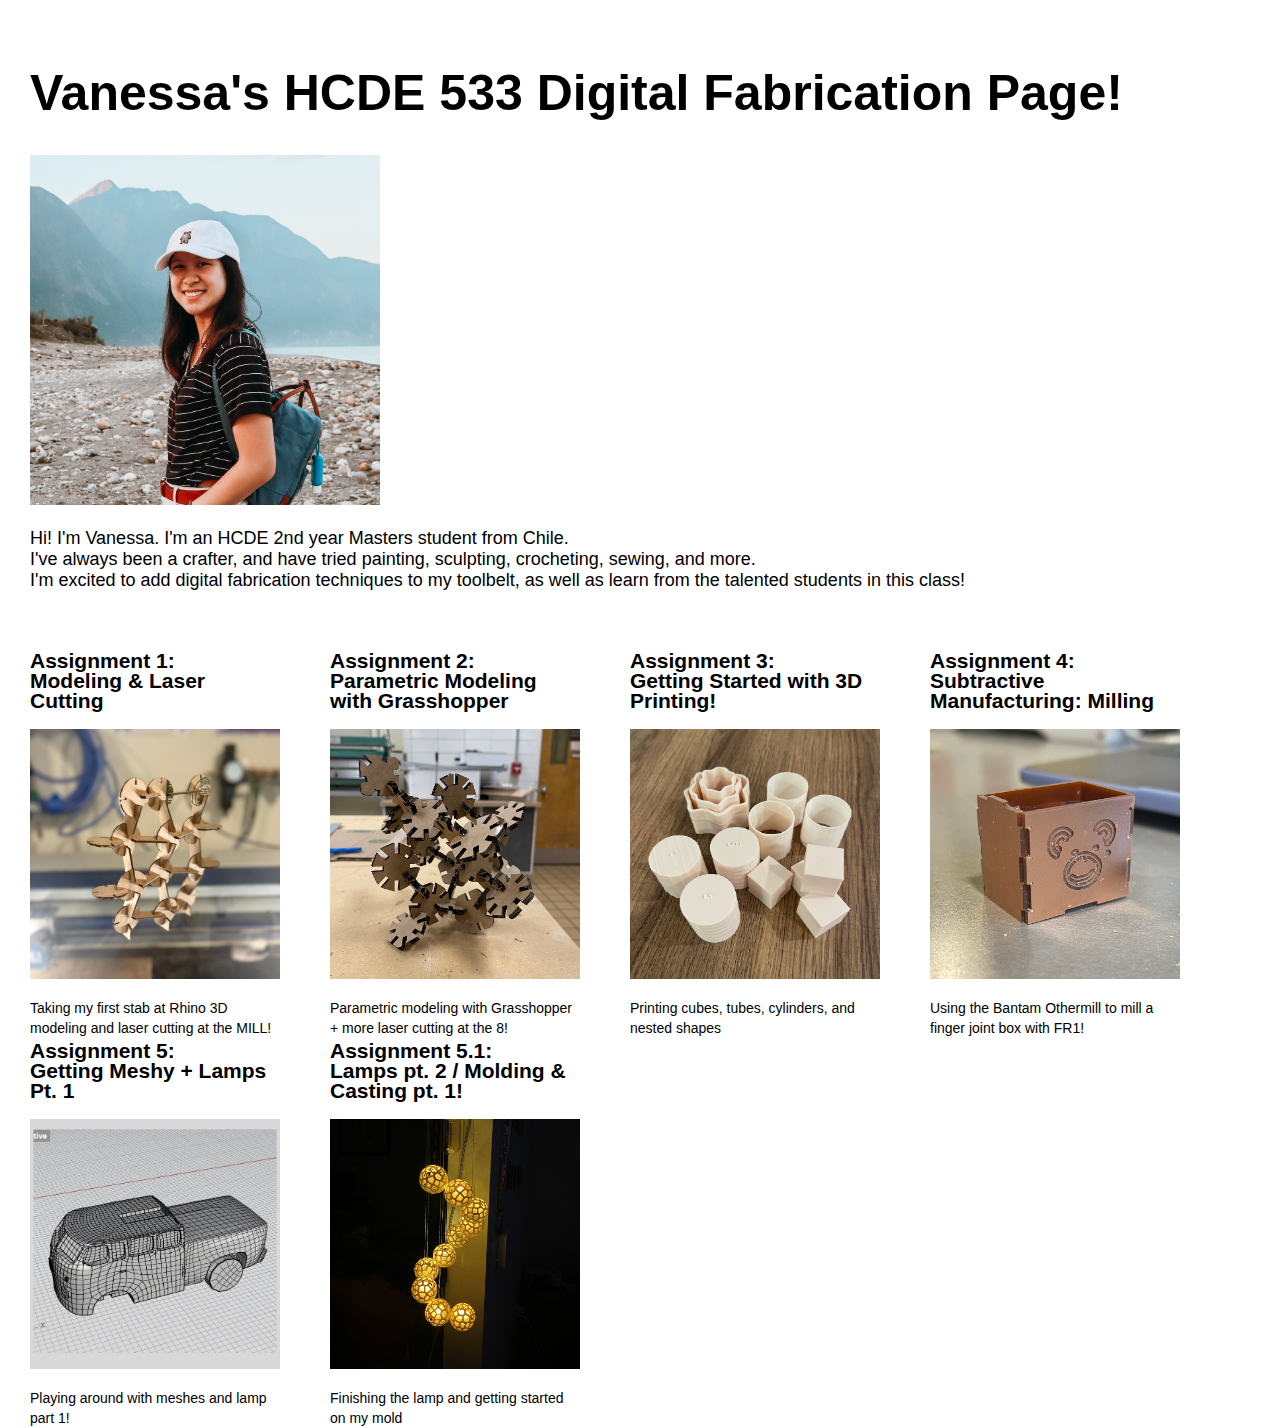
<file: index.html>
<!DOCTYPE html> 
<html> 
    <head> 
        <meta charset="utf-8"> 
        <meta name="viewport" content="width=device-width, maximum-scale=1.0" />

        <title>Example Student's HCDE 598 Digital Fabrication Page!</title> 

        <link href="style.css" media="screen" rel="stylesheet" type="text/css" />

    </head> 
    <body> 

        <div class="header">
            <h1>Vanessa's HCDE 533 Digital Fabrication Page!</h1>
            <p>
            <img src="website header.JPG" width=350></a>
            </p>
            <p>
            Hi! I'm Vanessa. I'm an HCDE 2nd year Masters student from Chile.
		<br>I've always been a crafter, and have tried painting, sculpting, crocheting, sewing, and more.
		<br>I'm excited to add digital fabrication techniques to my toolbelt, as well as learn from the talented students in this class!
            </p>
        </div>
<br> <!-- blank linkes -->
<br>
<br>
        <div class="assignments">

            <div class="assignment">
              <a href="assignment1.html"><h2>Assignment 1:
		      <br> Modeling & Laser Cutting</h2>
                  <img src="A1 Thumbnail.JPG" width=250></a>
                <p>
		Taking my first stab at Rhino 3D modeling and laser cutting at the MILL!
                </p>
            </div>

            <div class="assignment">
              <a href="assignment2.html"><h2>Assignment 2:
		      <br> Parametric Modeling with Grasshopper</h2>
                  <img src="Assignment 2 Thumbnail.png" width=250></a>
                <p>
		Parametric modeling with Grasshopper + more laser cutting at the 8!
                </p>
            </div>
		
	    <div class="assignment">
              <a href="assignment3.html"><h2>Assignment 3:
		      <br> Getting Started with 3D Printing!</h2>
                  <img src="Assignment 3 Thumbnail.jpg" width=250></a>
                <p>
		Printing cubes, tubes, cylinders, and nested shapes
                </p>
            </div>

	    <div class="assignment">
              <a href="assignment4.html"><h2>Assignment 4:
		      <br> Subtractive Manufacturing: Milling</h2>
                  <img src="Assignment 4 Thumbnail.png" width=250></a>
                <p>
		Using the Bantam Othermill to mill a finger joint box with FR1!
                </p>
            </div>
		
	    <div class="assignment">
              <a href="assignment5.html"><h2>Assignment 5:
		      <br> Getting Meshy + Lamps Pt. 1</h2>
                  <img src="Assignment 5 thumbnail.png" width=250></a>
                <p>
		Playing around with meshes and lamp part 1!
                </p>
            </div>
		
	    <div class="assignment">
              <a href="assignment5.1.html"><h2>Assignment 5.1:
		      <br> Lamps pt. 2 / Molding & Casting pt. 1!</h2>
                  <img src="Assignment 6 Thumbnail.png" width=250></a>
                <p>
		Finishing the lamp and getting started on my mold
                </p>
            </div>
    </body>
</html>
</file>
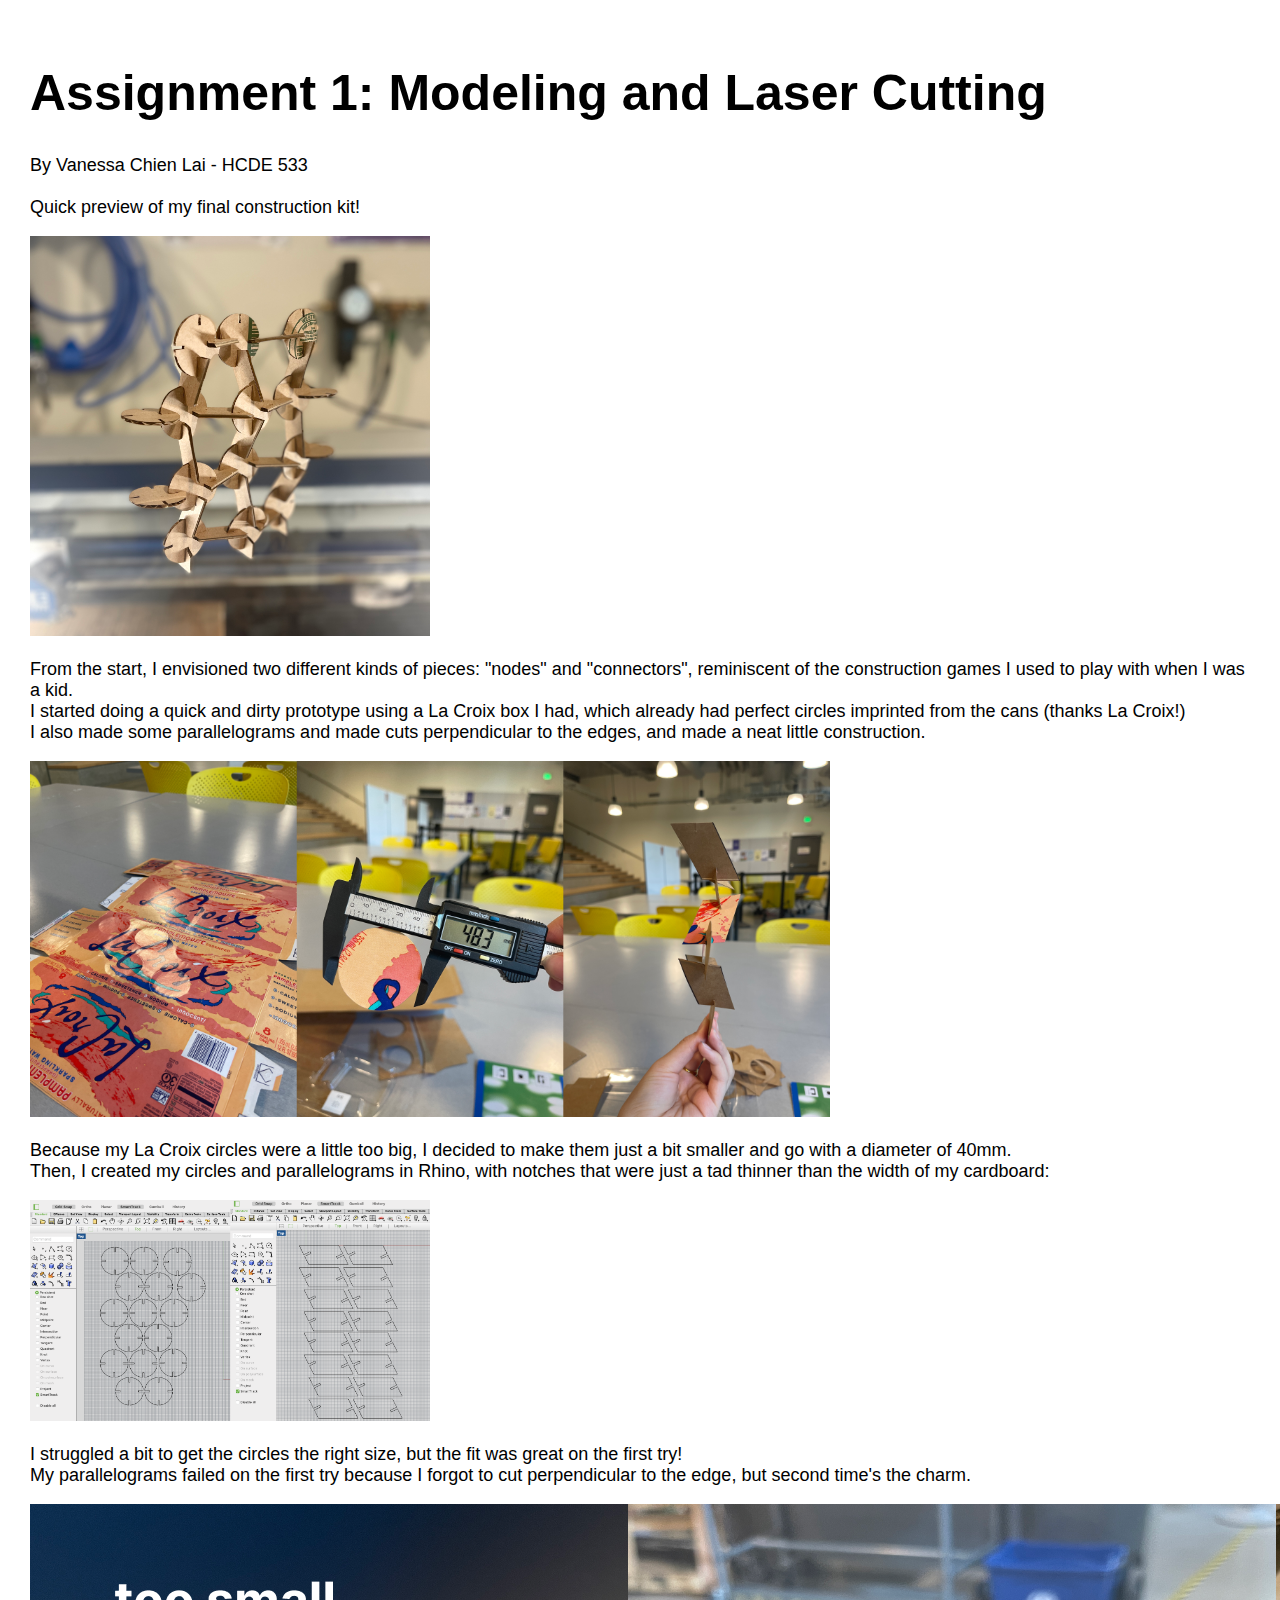
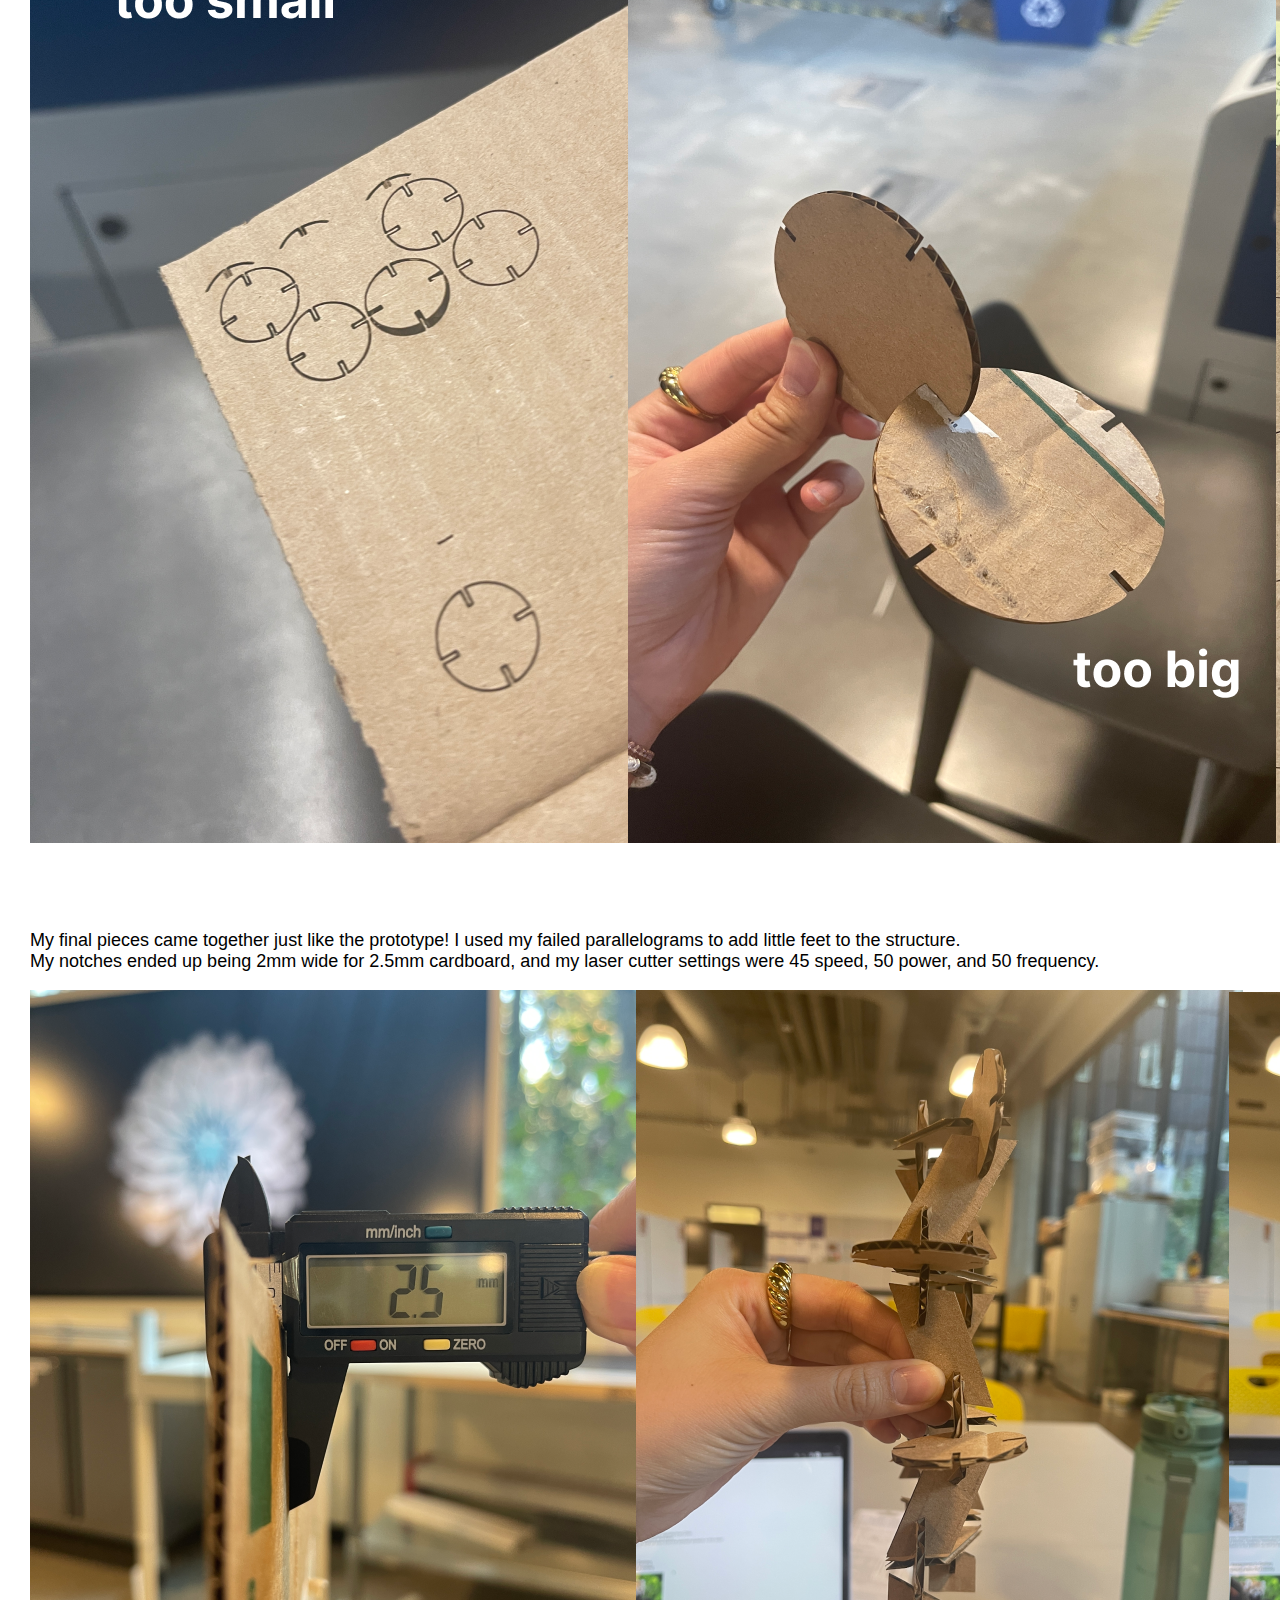
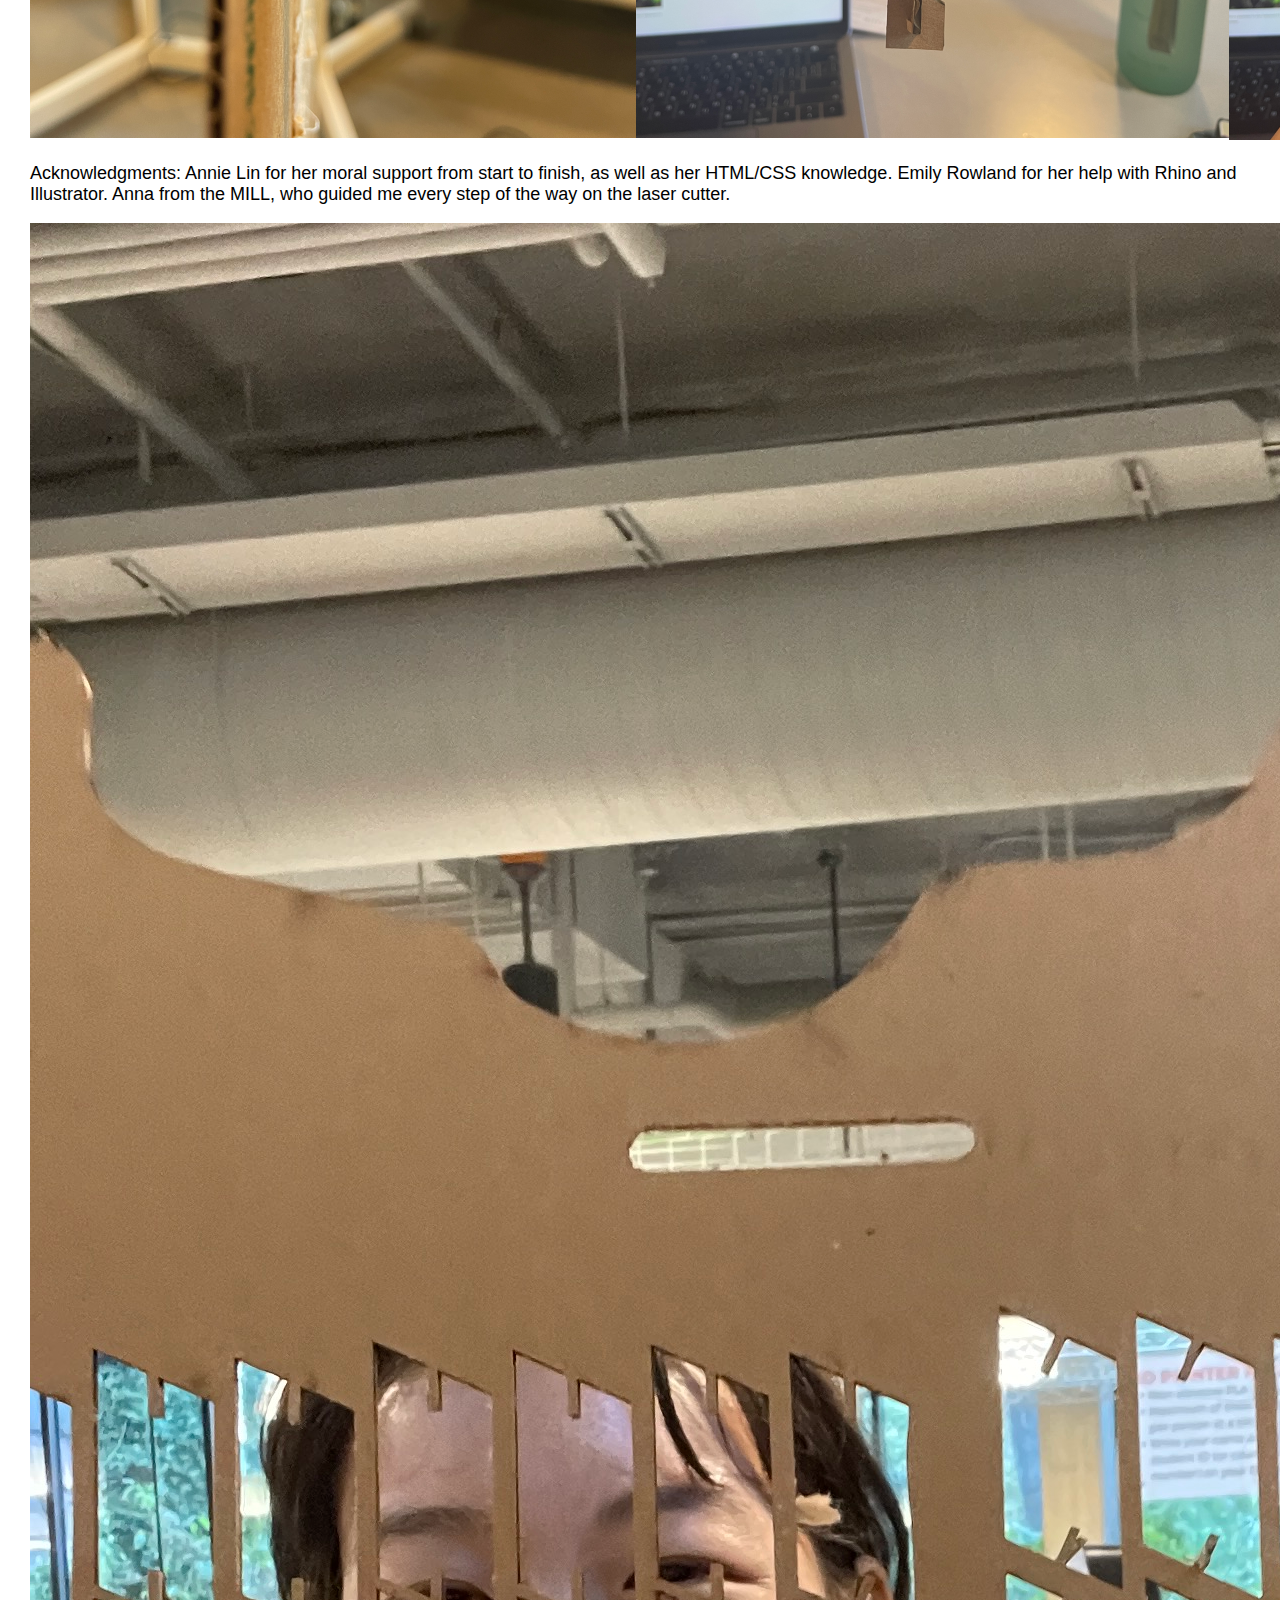
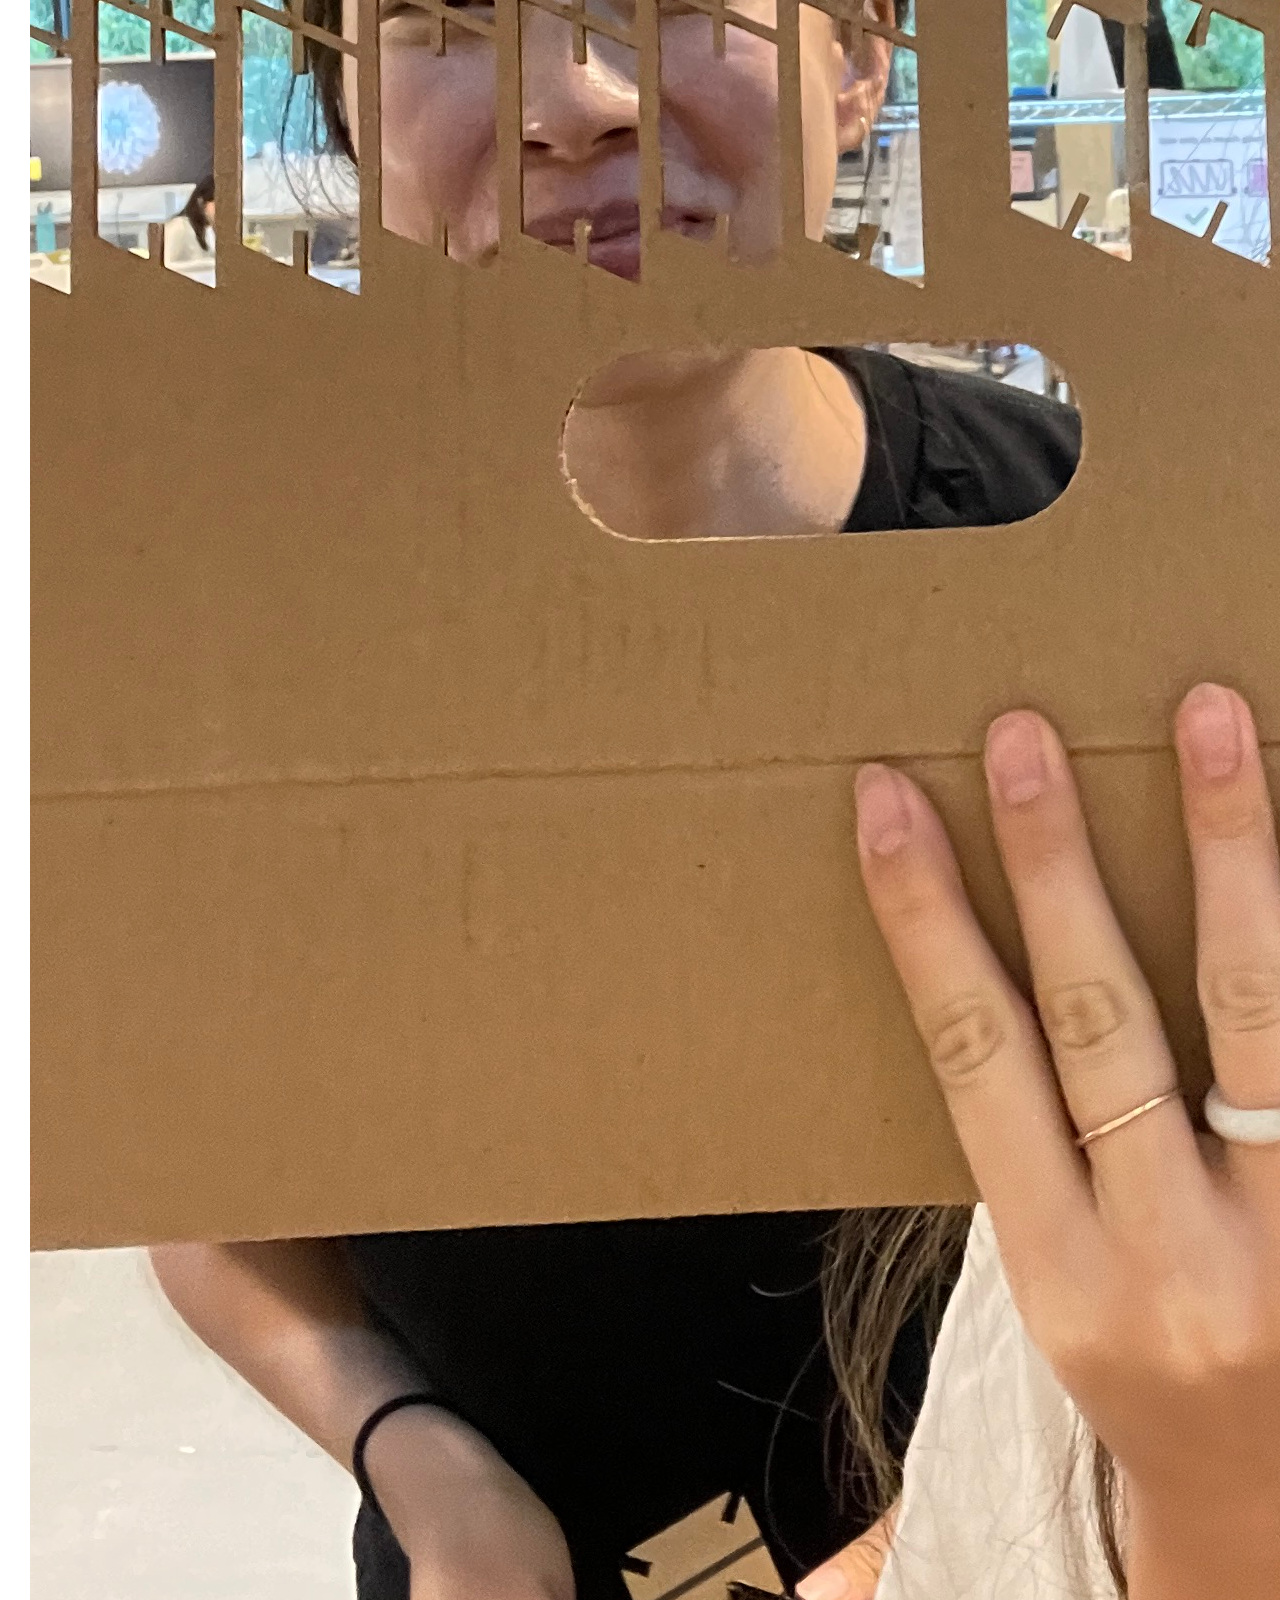
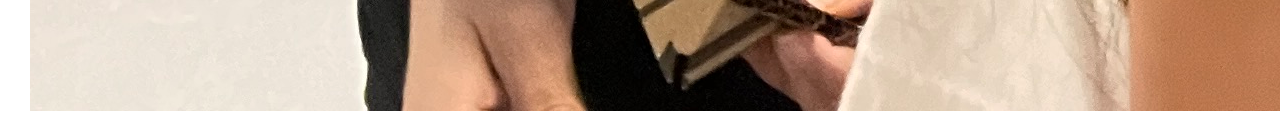
<file: assignment1.html>
<!DOCTYPE html> 
<html> 
    <head> 
        <meta charset="utf-8"> 
        <meta name="viewport" content="width=device-width, maximum-scale=1.0" />

        <title>Vanessa's Assignment 1!</title> 

        <link href="style.css" media="screen" rel="stylesheet" type="text/css" />

    </head> 
    <body> 

        <div class="header">
            <h1>Assignment 1: Modeling and Laser Cutting</h1>
            <p>By Vanessa Chien Lai - HCDE 533
                <br>
                <br> Quick preview of my final construction kit!
            </p>
            <p>
                <img src="A1 Thumbnail.JPG" width=400></a>
            </p>
            <p>
                From the start, I envisioned two different kinds of pieces: "nodes" and "connectors", reminiscent of the construction games I used to play with when I was a kid.
                <br> I started doing a quick and dirty prototype using a La Croix box I had, which already had perfect circles imprinted from the cans (thanks La Croix!) 
                <br> I also made some parallelograms and made cuts perpendicular to the edges, and made a neat little construction.
            </p>
            <p>
                <img src="Group 1.png" width=800></a>
            </p>
            <p>
                Because my La Croix circles were a little too big, I decided to make them just a bit smaller and go with a diameter of 40mm.
                <br> Then, I created my circles and parallelograms in Rhino, with notches that were just a tad thinner than the width of my cardboard:
            </p>
            <p>
                <img src="Group 2 (1).png" width=400></a>
            </p>
            <p>
                I struggled a bit to get the circles the right size, but the fit was great on the first try!
                <br> My parallelograms failed on the first try because I forgot to cut perpendicular to the edge, but second time's the charm.
            </p>
            <p>
                <img src="Group 3.png" width 800></a>
            </p>
            <p>
                My final pieces came together just like the prototype! I used my failed parallelograms to add little feet to the structure.
                <br> My notches ended up being 2mm wide for 2.5mm cardboard, and my laser cutter settings were 45 speed, 50 power, and 50 frequency.
            </p>
            <p>
                <img src="Group 4.png" width 1000></a>
            </p>
            <p> Acknowledgments:
                Annie Lin for her moral support from start to finish, as well as her HTML/CSS knowledge.
                Emily Rowland for her help with Rhino and Illustrator.
                Anna from the MILL, who guided me every step of the way on the laser cutter.
            </p>
            <p>
                <img src="IMG_6845.JPG" width 1000></a>
            </p>
        </div>
        
    </body>
</html>
</file>
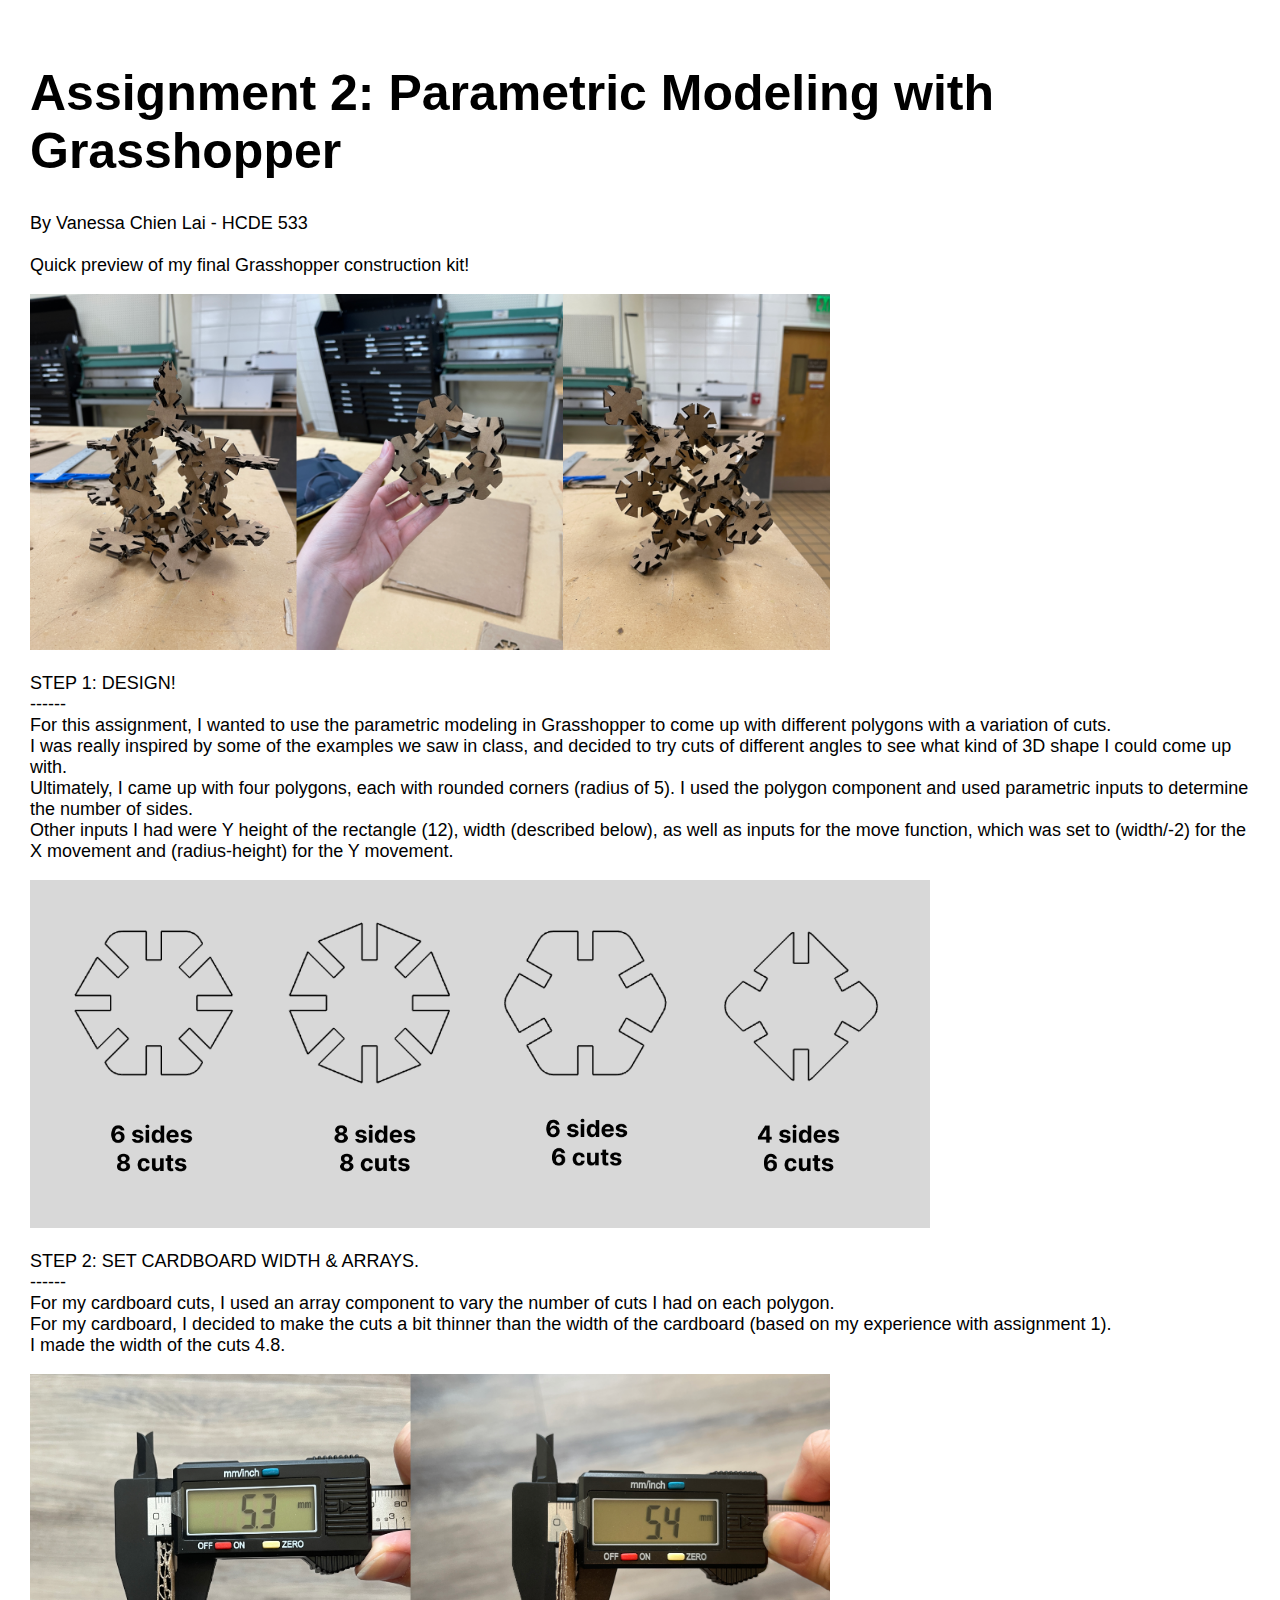
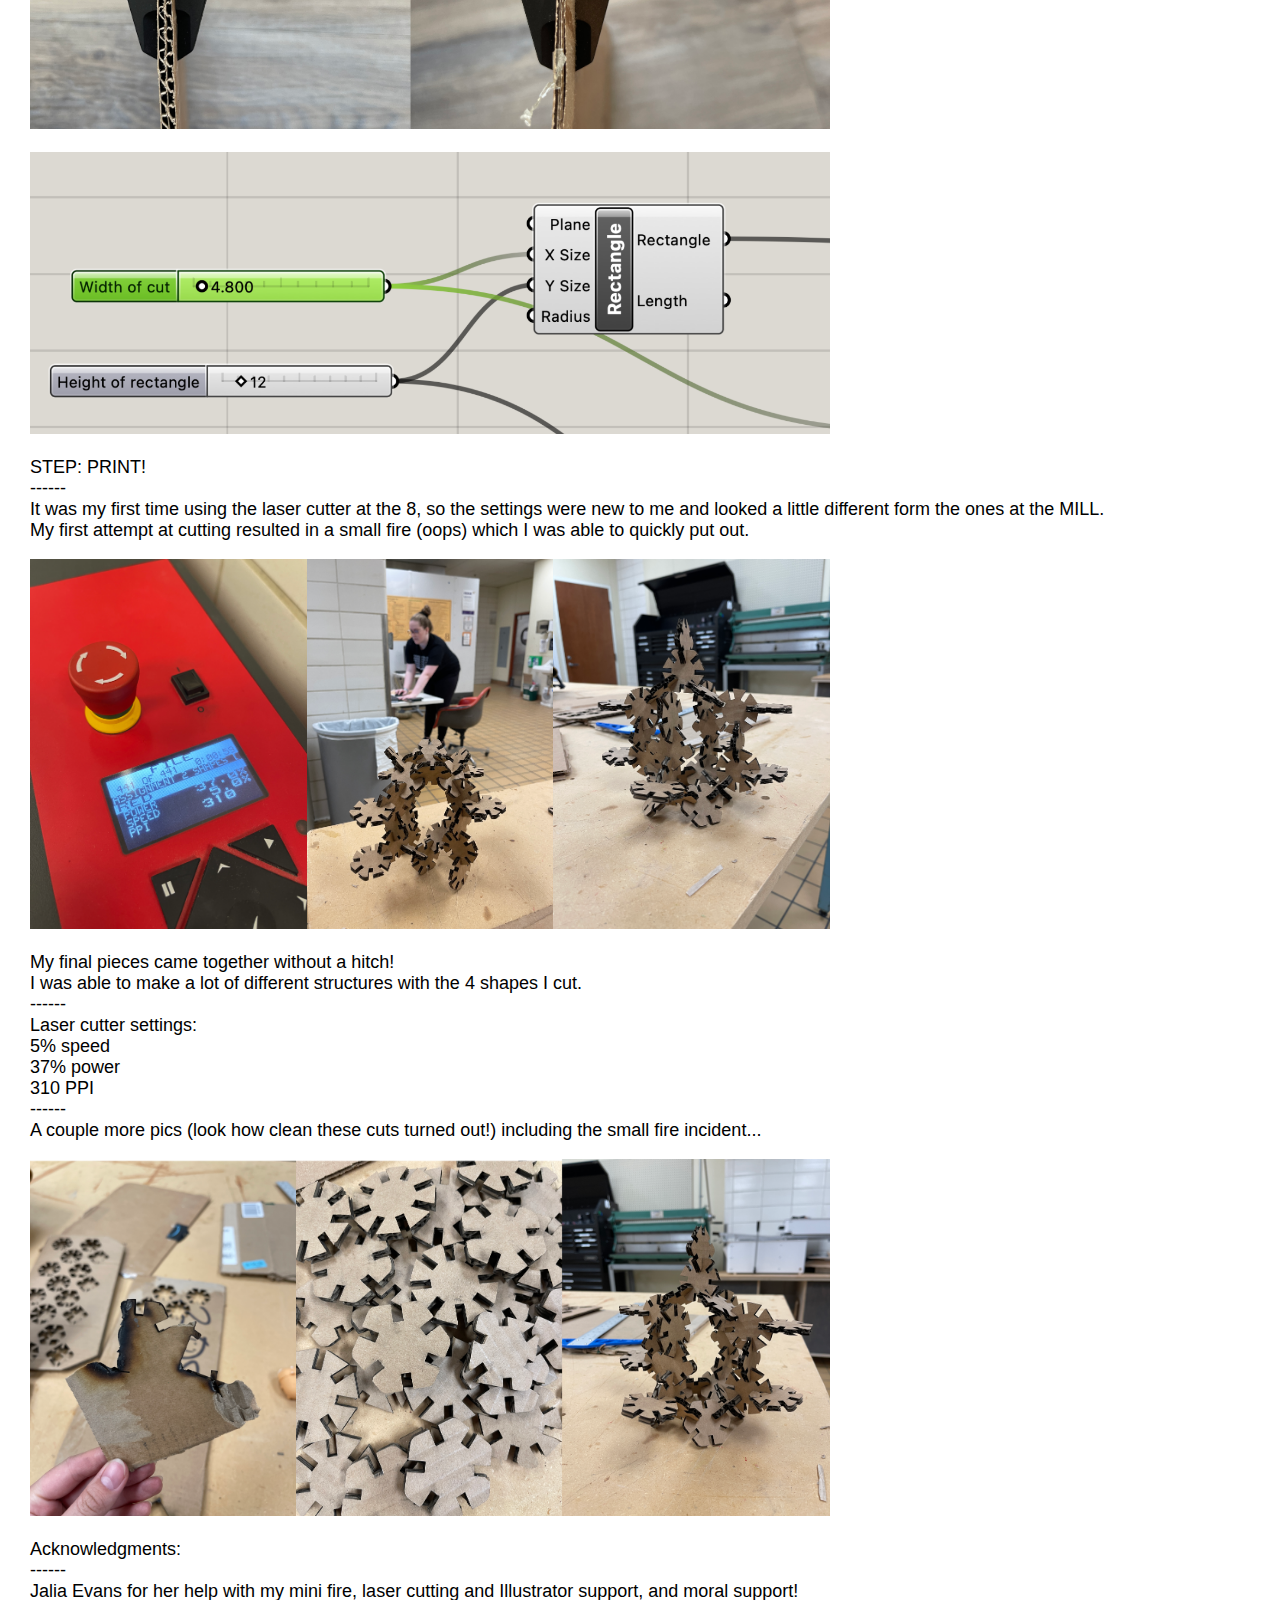
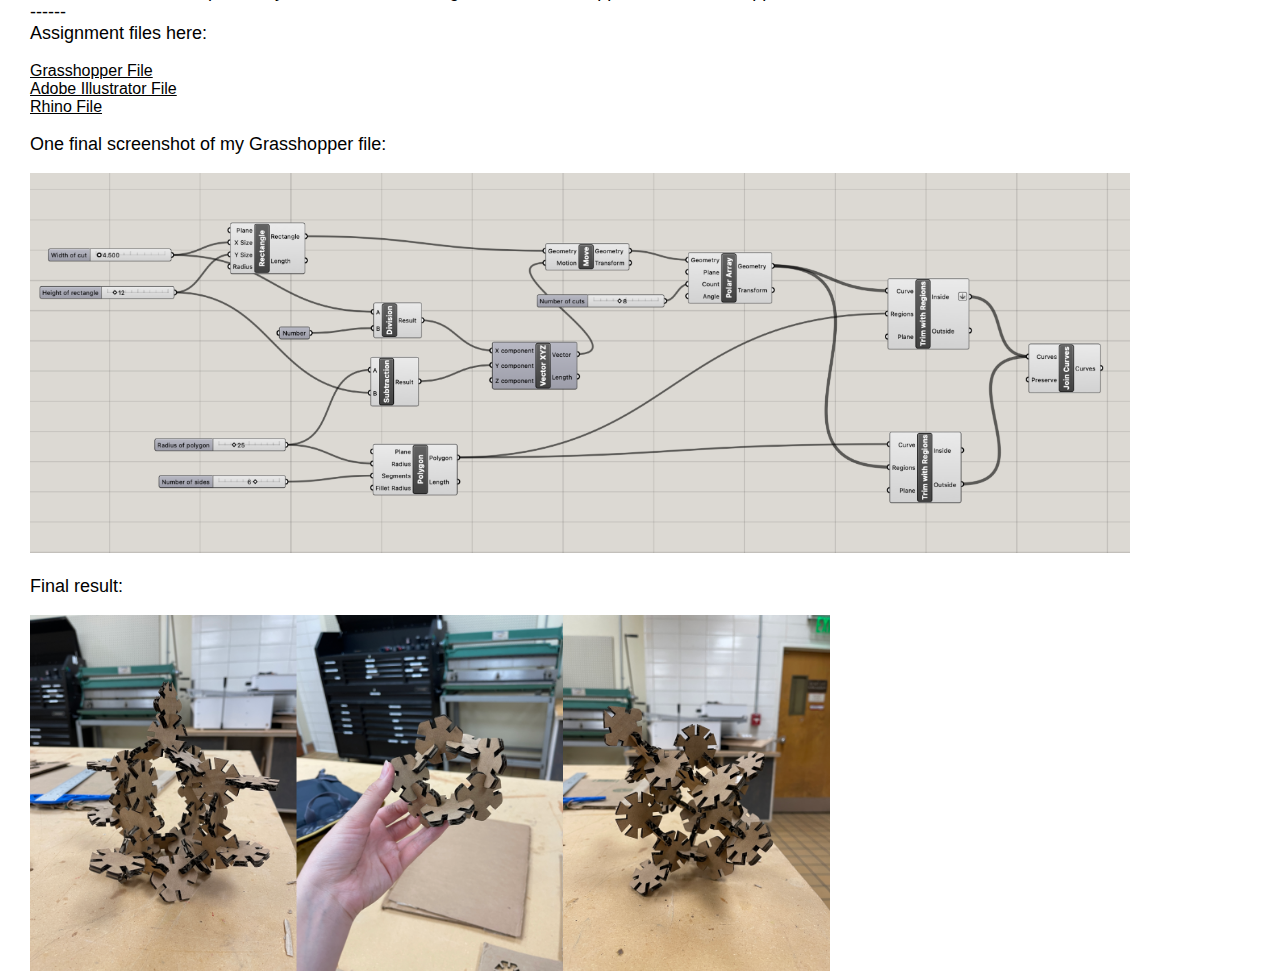
<file: assignment2.html>
<!DOCTYPE html> 
<html> 
    <head> 
        <meta charset="utf-8"> 
        <meta name="viewport" content="width=device-width, maximum-scale=1.0" />

        <title>Vanessa's Assignment 2!</title> 

        <link href="style.css" media="screen" rel="stylesheet" type="text/css" />

    </head> 
    <body> 

        <div class="header">
            <h1>Assignment 2: Parametric Modeling with Grasshopper</h1>
            <p>By Vanessa Chien Lai - HCDE 533
                <br>
                <br> Quick preview of my final Grasshopper construction kit!
            </p>
            <p>
                <img src="Assignment 2.1.png" width=800></a>
            </p>
            <p>
                STEP 1: DESIGN!
                <br> ------
                <br> For this assignment, I wanted to use the parametric modeling in Grasshopper to come up with different polygons with a variation of cuts.
                <br> I was really inspired by some of the examples we saw in class, and decided to try cuts of different angles to see what kind of 3D shape I could come up with. 
                <br> Ultimately, I came up with four polygons, each with rounded corners (radius of 5). I used the polygon component and used parametric inputs to determine the number of sides.
                <br> Other inputs I had were Y height of the rectangle (12), width (described below), as well as inputs for the move function, which was set to (width/-2) for the X movement and (radius-height) for the Y movement.
    
            </p>
            <p>
                <img src="Assignment 2.4.png" width=900></a>
            </p>
            <p>
                STEP 2: SET CARDBOARD WIDTH & ARRAYS.
                <br> ------
                <br> For my cardboard cuts, I used an array component to vary the number of cuts I had on each polygon.
                <br> For my cardboard, I decided to make the cuts a bit thinner than the width of the cardboard (based on my experience with assignment 1).
                <br> I made the width of the cuts 4.8.
            </p>
            <p>
                <img src="Assignment 2.5.png" width=800></a>
            </p>
 <p>
                <img src="Assignment 2.6.png" width=800></a>
            </p>
            <p>
                STEP: PRINT!
                <br> ------
                <br> It was my first time using the laser cutter at the 8, so the settings were new to me and looked a little different form the ones at the MILL.
                <br> My first attempt at cutting resulted in a small fire (oops) which I was able to quickly put out. 
            </p>
            <p>
                <img src="Assignment 2.2.png" width=800></a>
            </p>
            <p>
                My final pieces came together without a hitch!
                <br> I was able to make a lot of different structures with the 4 shapes I cut.
                <br> ------
                <br> Laser cutter settings:
                <br> 5% speed
                <br> 37% power
                <br> 310 PPI
                <br> ------
                <br> A couple more pics (look how clean these cuts turned out!) including the small fire incident...
            </p>
            <p> 
                <img src="Assignment 2.3.png" width=800></a>
            </p>
            <p> Acknowledgments:
                <br> ------
                <br> Jalia Evans for her help with my mini fire, laser cutting and Illustrator support, and moral support!
                <br> ------
                <br>Assignment files here:
            </p>
            <a href="https://github.com/vanechien/hcde533/blob/bd48d12c12cd6789c9834fde6ffdc4b240434854/Assignment%202%20Files/Assignment%202%20-%20polygon.gh"> Grasshopper File </a>
            <br> <a href="https://github.com/vanechien/hcde533/blob/bd48d12c12cd6789c9834fde6ffdc4b240434854/Assignment%202%20Files/assignment%202%20shapes.AI"> Adobe Illustrator File </a>
            <br> <a href="https://github.com/vanechien/hcde533/blob/bd48d12c12cd6789c9834fde6ffdc4b240434854/Assignment%202%20Files/assignment2.3dm"> Rhino File </a>
            </p>
            <p> 
               One final screenshot of my Grasshopper file:
            </p>
            <p>
                <img src="grasshopper a2.png" width=1100></a>
            </p>
            <p>
                Final result:
            </p>
            <p>
                <img src="Assignment 2.1.png" width=800></a>
            </p>
        </div>
        
    </body>
</html>
</file>
<file: style.css>
html, body {
  padding: 0 0 0 0;
  margin: 0;
  font-family: 'helvetica', 'arial', 'sans';
}

h1,h2,h3,h4 {
  font-family: 'helvetica', 'arial', 'sans';
  }


a {
  color: #000;
}

.header {
  background: #fff;
  color: #000;
  height: 500px;
  padding: 30px 30px 30px;
}

.header h1 {
  font-size: 50px;
  }

.header p {
  font-size: 18px;
  }

.assignment {
  font-size: 14px;
  line-height: 20px;
  font-family: 'helvetica', 'arial', 'sans';
  padding: 20px 20px 20px 30px;
  width: 250px;
  height: 350px;
  float: left;
}

.assignment a {
    color: #000;
    text-decoration: none;
}

.assignment a:hover {
  background: #3193f5
;
  color: #3193f5
;
  text-decoration: none;
}


.footer {
    width: 1100px;
    float: left;
    padding: 300px 0px 30px 30px;
}

.widebody {
    width: 800px;
    padding: 0px 30px 30px 30px;
}

.widebody a {
}

.widebody a:hover {
  background: #F06;
  color: #FFF;
  text-decoration: none;
}
</file>
